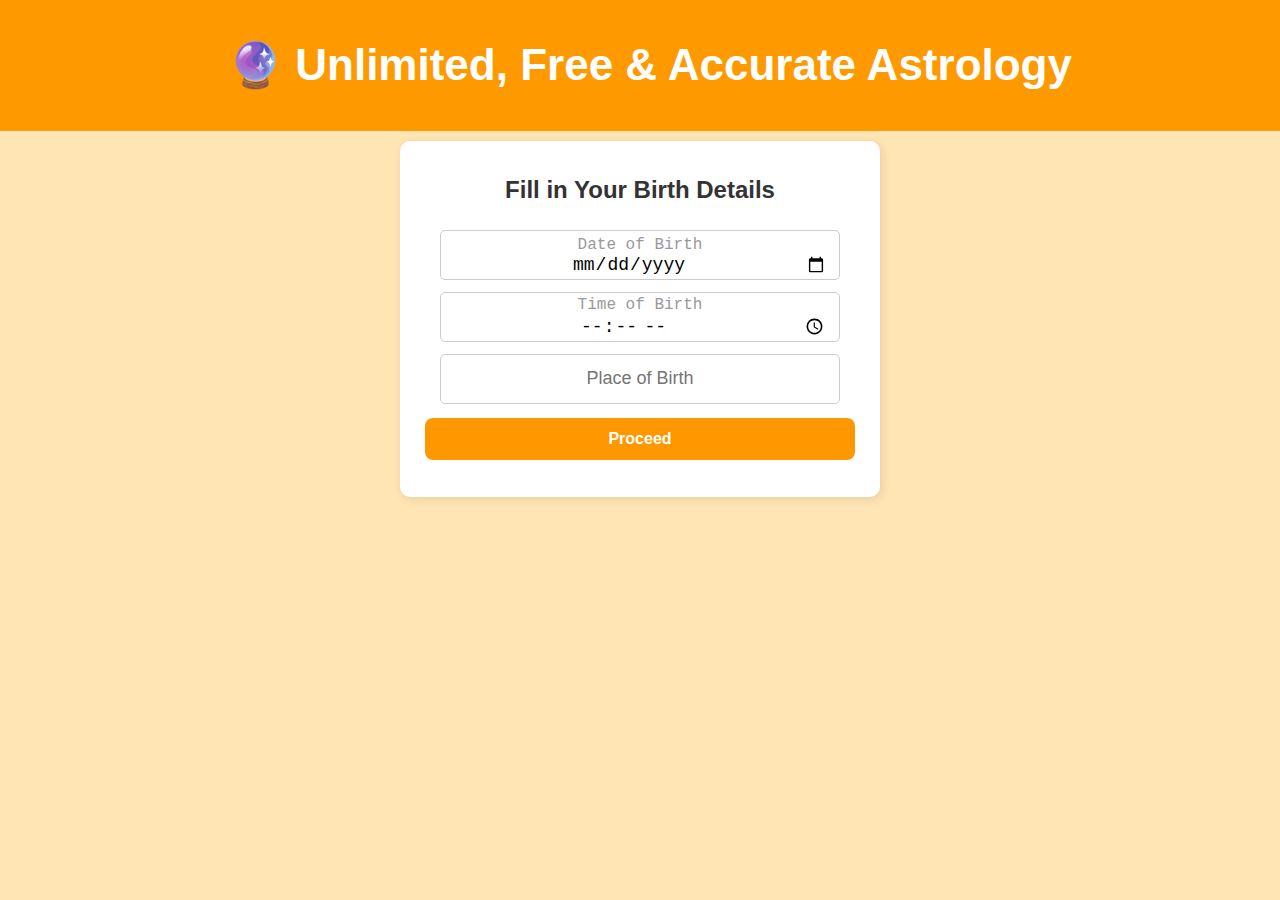
<file: index.html>
<!DOCTYPE html>
<html lang="en">
<head>
    <meta charset="UTF-8">
    <meta name="viewport" content="width=device-width, initial-scale=1.0">
    <title>🔮 Unlimited, Free & Accurate Astrology</title>
    <link rel="stylesheet" href="styles.css">
    <script defer src="protect.js"></script>

</head>
<body>
    <header>
        <h1>🔮 Unlimited, Free & Accurate Astrology</h1>
    </header>

    <div class="form-container">
        <h2>Fill in Your Birth Details</h2>
        <input type="date" id="dob" placeholder="Date of Birth">
        <input type="time" id="tob" placeholder="Time of Birth">
        <input type="text" id="pob" placeholder="Place of Birth">
        <button id="submit-btn">Proceed</button>
        <p id="error-msg"></p>
    </div>

    <script>
        document.getElementById("submit-btn").addEventListener("click", () => {
            const dob = document.getElementById("dob").value;
            const tob = document.getElementById("tob").value;
            const pob = document.getElementById("pob").value;

            if (!dob || !tob || !pob ) {
                document.getElementById("error-msg").textContent = "All fields are required!";
                return;
            }

            // Store data in sessionStorage
            sessionStorage.setItem("dob", dob);
            sessionStorage.setItem("tob", tob);
            sessionStorage.setItem("pob", pob);

            // Navigate to the chat page
            window.location.href = "chat.html";
        });
    </script>
</body>
</html>
</file>
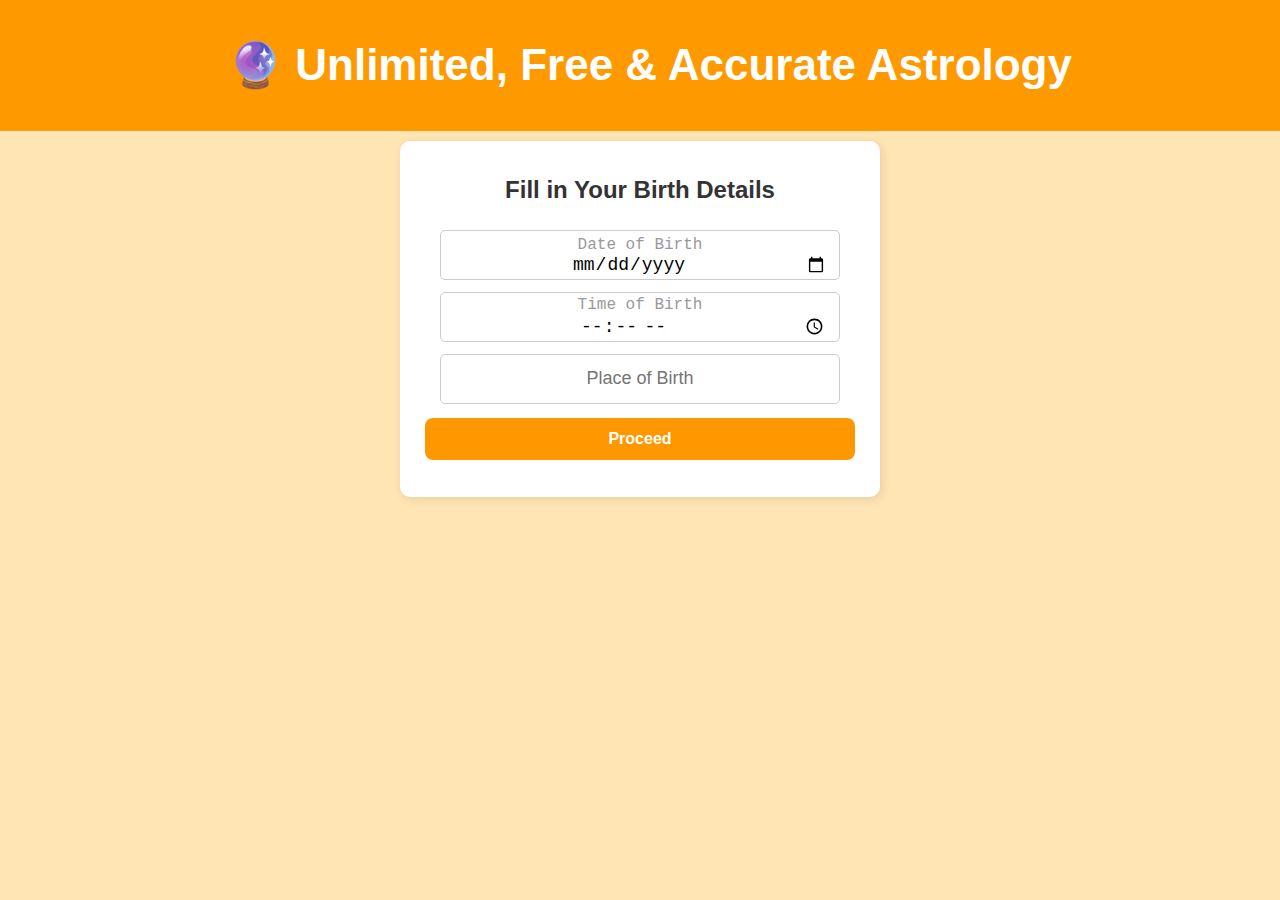
<file: chat.html>
<!DOCTYPE html>
<html lang="en">
<head>
    <meta charset="UTF-8">
    <meta name="viewport" content="width=device-width, initial-scale=1.0">
    <title>Ask Your Astrology Question</title>
    <link rel="stylesheet" href="styles.css">
    <script defer src="chat.js"></script>
    <style>
        .chat-container {
            display: flex;
            flex-direction: column;
            height: 100vh;
            justify-content: space-between;
            max-height: 100vh;
            overflow: hidden;
        }
        #chat-box {
            flex-grow: 1;
            overflow-y: auto;
            padding: 10px;
            max-height: 75vh;
        }
        .input-container {
            margin-top: 0;
            padding: 10px;
            max-height: 15vh;
        }
        input, button {
            width: 100%;
            font-size: 16px;
            padding: 10px;
        }
    </style>

  

</head>
<body>
    <header>
        <h1>🌞 Unlimited, Free & Accurate Astrology</h1>
    </header>

    <div class="chat-container">
        <div id="chat-box">
            <div class="bot-message">🌟 Welcome! Ask any question about yourself, your past, or your future. Specify the year for accurate time-based predictions.</div>
        </div>

        <!-- ✅ Input field & button wrapped inside a fixed container -->
        <div class="input-container">
            <input type="text" id="user-input" placeholder="Type your astrology question here... " autofocus>
            <button id="send-btn">🌞 Ask</button>
        </div>
    </div>



    <script defer src="protect.js"></script>
</body>
</html>
</file>
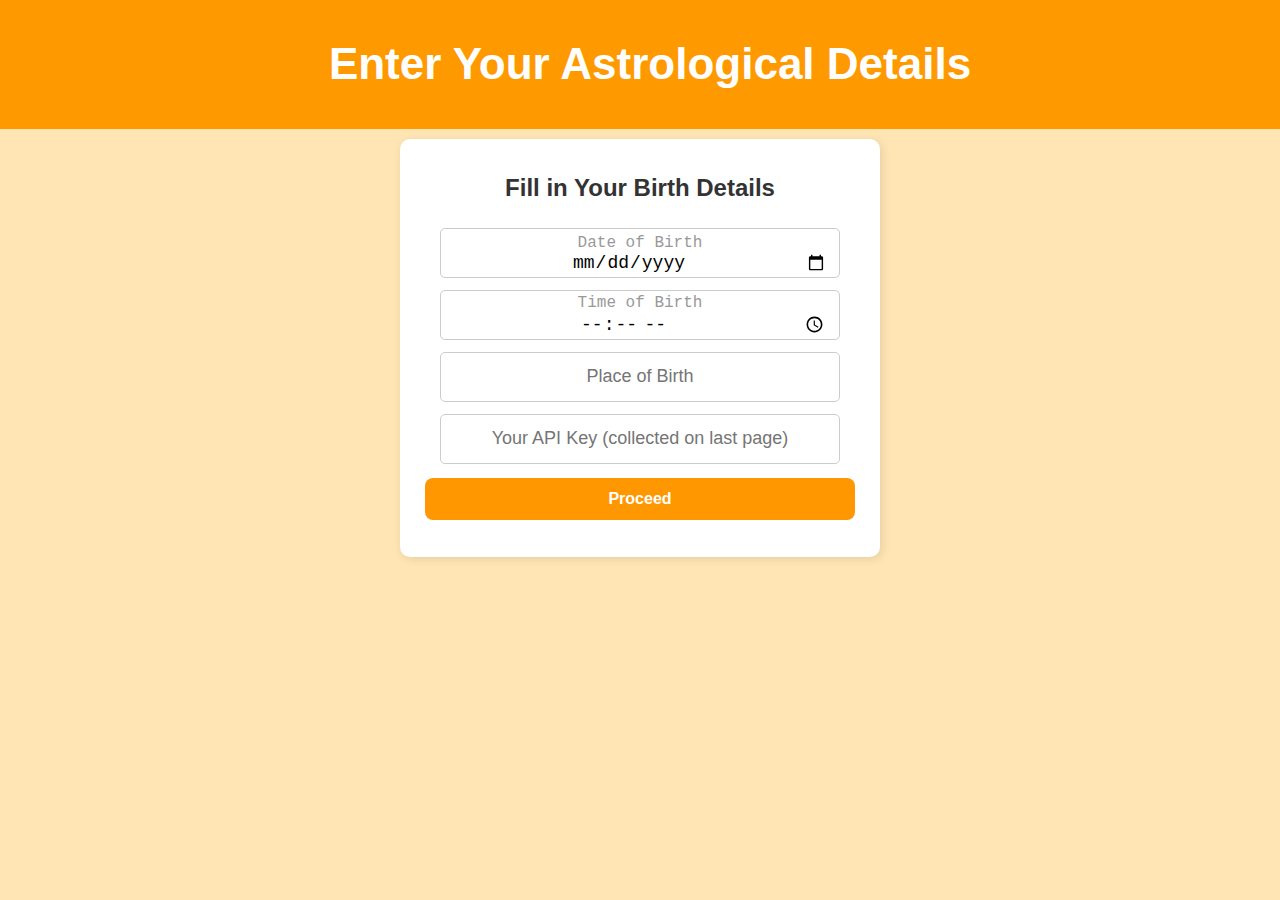
<file: details.html>
<!DOCTYPE html>
<html lang="en">
<head>
    <meta charset="UTF-8">
    <meta name="viewport" content="width=device-width, initial-scale=1.0">
    <title>Enter Your Astrological Details</title>
    <link rel="stylesheet" href="styles.css">
</head>
<body>
    <header>
        <h1>Enter Your Astrological Details</h1>
    </header>

    <div class="form-container">
        <h2>Fill in Your Birth Details</h2>
        <input type="date" id="dob" placeholder="Date of Birth">
        <input type="time" id="tob" placeholder="Time of Birth">
        <input type="text" id="pob" placeholder="Place of Birth">
        <input type="password" id="api-key" placeholder="Your API Key (collected on last page)">
        <button id="submit-btn">Proceed</button>
        <p id="error-msg"></p>
    </div>

    <script>
        document.getElementById("submit-btn").addEventListener("click", () => {
            const dob = document.getElementById("dob").value;
            const tob = document.getElementById("tob").value;
            const pob = document.getElementById("pob").value;
            const apiKey = document.getElementById("api-key").value;

            if (!dob || !tob || !pob || !apiKey) {
                document.getElementById("error-msg").textContent = "All fields are required!";
                return;
            }

            // Store data in sessionStorage
            sessionStorage.setItem("dob", dob);
            sessionStorage.setItem("tob", tob);
            sessionStorage.setItem("pob", pob);
            sessionStorage.setItem("apiKey", apiKey);

            // Navigate to the chat page
            window.location.href = "chat.html";
        });
    </script>
</body>
</html>
</file>
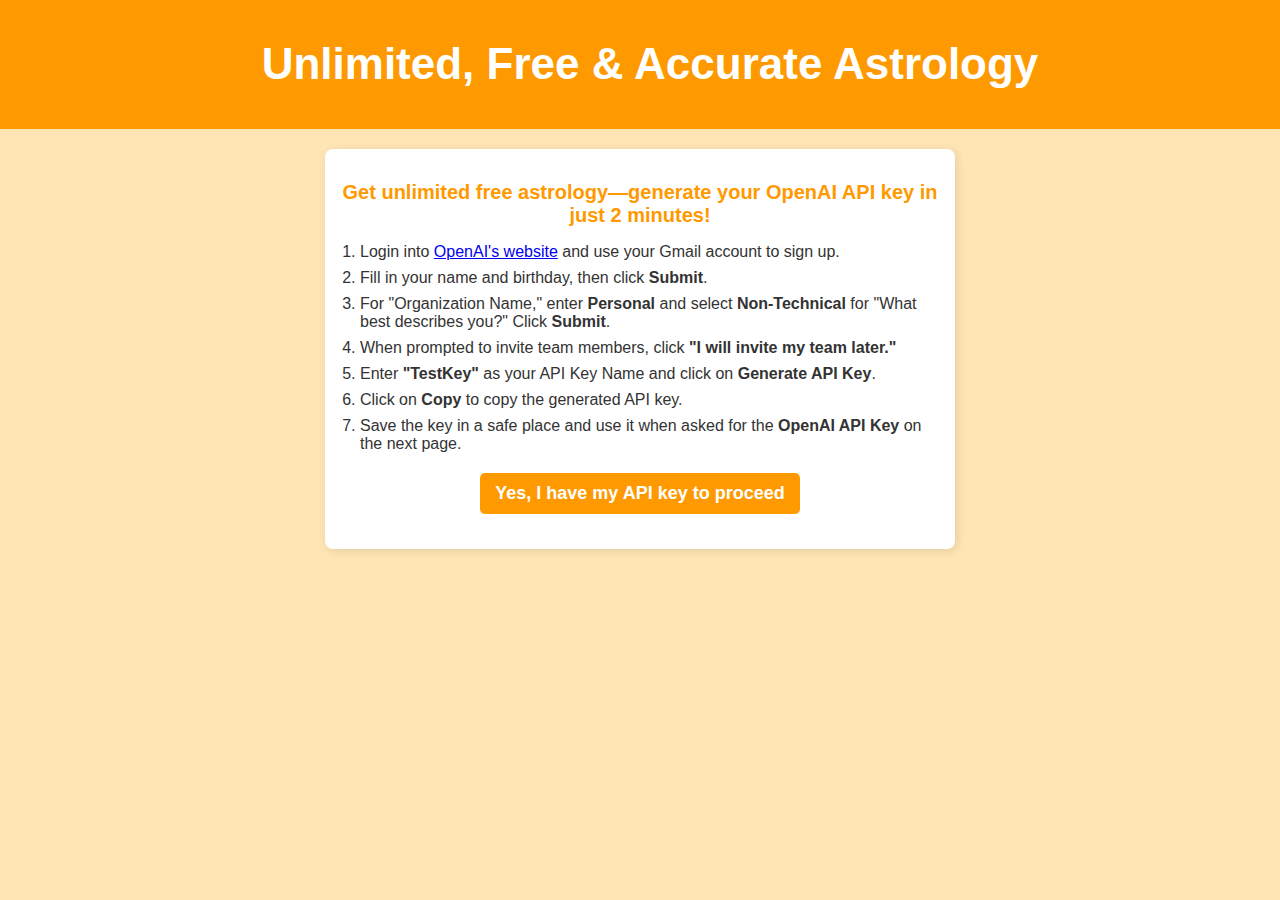
<file: old_index.html>
<!DOCTYPE html>
<html lang="en">
<head>
    <meta charset="UTF-8">
    <meta name="viewport" content="width=device-width, initial-scale=1.0">
    <title>Unlimited, Free & Accurate Astrology</title>
    <link rel="stylesheet" href="styles.css">
</head>
<body>
    <header>
        <h1>Unlimited, Free & Accurate Astrology</h1>
    </header>

    <div class="prerequisites-container">
        <h2>Get unlimited free astrology—generate your OpenAI API key in just 2 minutes!</h2>
        <ol>
            <li>Login into <a href=" https://platform.openai.com/signup/" target="_blank">OpenAI's website</a> and use your Gmail account to sign up.</li>
            <li>Fill in your name and birthday, then click <strong>Submit</strong>.</li>
            <li>For "Organization Name," enter <strong>Personal</strong> and select <strong>Non-Technical</strong> for "What best describes you?" Click <strong>Submit</strong>.</li>
            <li>When prompted to invite team members, click <strong>"I will invite my team later."</strong></li>
            <li>Enter <strong>"TestKey"</strong> as your API Key Name and click on <strong>Generate API Key</strong>.</li>
            <li>Click on <strong>Copy</strong> to copy the generated API key.</li>
            <li>Save the key in a safe place and use it when asked for the <strong>OpenAI API Key</strong> on the next page.</li>
        </ol>
        <p><a href="details.html" class="proceed-button">Yes, I have my API key to proceed</a></p>
    </div>
</body>
</html>
</file>
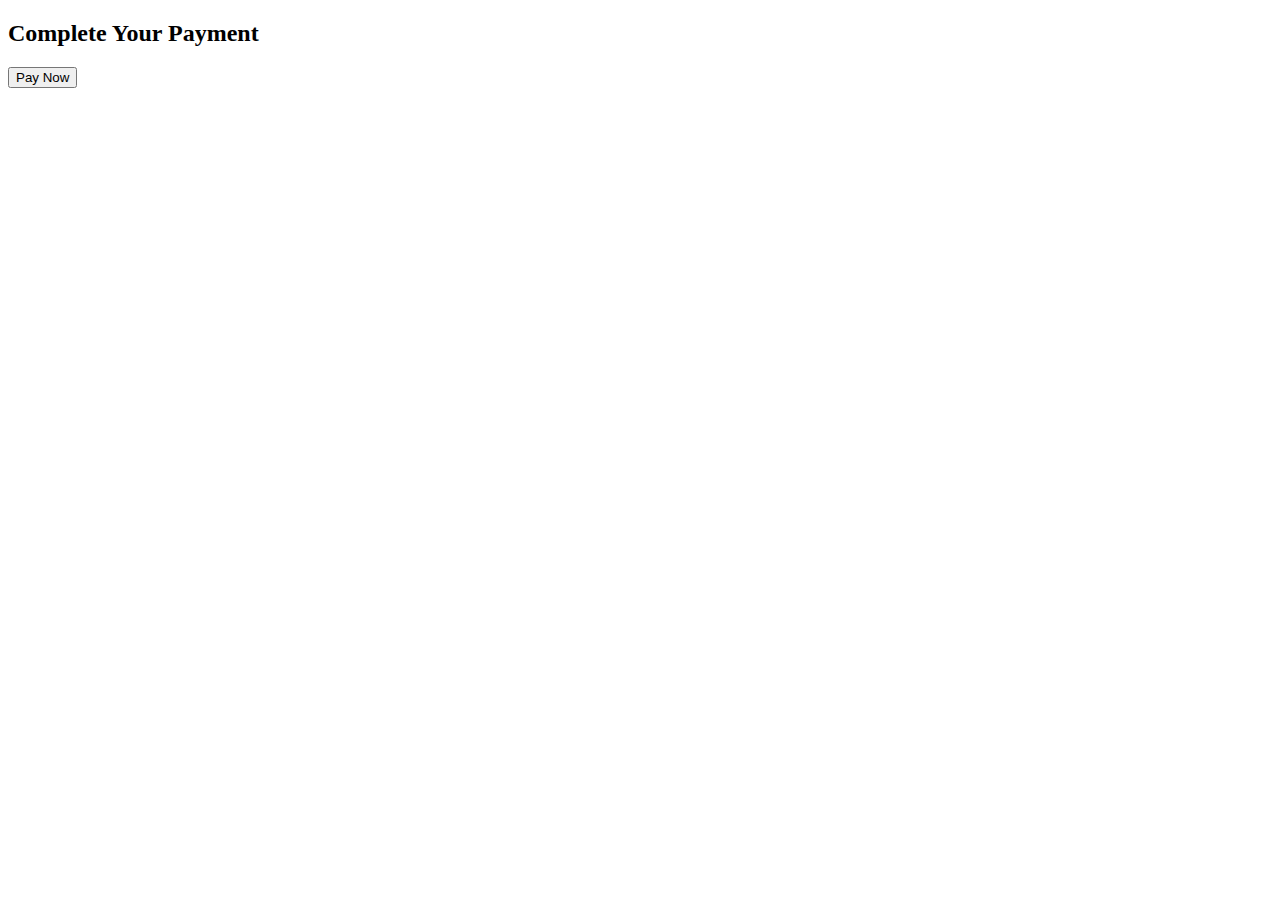
<file: payment.html>
<!DOCTYPE html>
<html lang="en">
<head>
    <meta charset="UTF-8">
    <meta name="viewport" content="width=device-width, initial-scale=1.0">
    <title>Payment</title>
    <script src="https://checkout.razorpay.com/v1/checkout.js"></script>
</head>
<body>
    <h2>Complete Your Payment</h2>
    <button id="rzp-button1">Pay Now</button>

    <script>
        fetch("https://payment.mahima-gandhi15.workers.dev/") // Call the Worker to get an order_id
            .then(res => res.json())
            .then(data => {
                var options = {
                    "key": "rzp_test_dGisTPMYxZV4rk",
                    "amount": 500,
                    "currency": "INR",
                    "name": "Your Website",
                    "description": "Premium Access",
                    "order_id": data.id, // Dynamic Order ID
                    "handler": function (response) {
                        fetch("/verify-payment", {
                            method: "POST",
                            headers: { "Content-Type": "application/json" },
                            body: JSON.stringify({ paymentId: response.razorpay_payment_id })
                        })
                        .then(res => res.json())
                        .then(data => {
                            if (data.success) {
                                window.location.href = data.redirect;
                            } else {
                                alert("Payment verification failed!");
                            }
                        });
                    },
                    "prefill": {
                        "name": "Customer Name",
                        "email": "customer@example.com",
                        "contact": "9999999999"
                    },
                    "theme": {
                        "color": "#3399cc"
                    }
                };

                var rzp1 = new Razorpay(options);
                document.getElementById('rzp-button1').onclick = function (e) {
                    rzp1.open();
                    e.preventDefault();
                };
            });
    </script>
</body>
</html>
</file>
<file: styles.css>
/* 🎨 General Styling */
body {
    font-family: 'Poppins', sans-serif;
    background-color: #ffe5b4; /* Light orange background */
    color: #333;
    text-align: center;
    margin: 0;
    padding: 0;
}

/* 🚀 Header */
header {
    background-color: #ff9900;
    padding: 10px;
    color: white;
    font-size: 22px;
    font-weight: bold;
    width: 100%;
}

/* ✅ Added margin for spacing between header & Pre-requisites */
.prerequisites-container {
    width: 80%;
    max-width: 600px;
    margin: 20px auto;
    background: white;
    padding: 15px;
    border-radius: 8px;
    box-shadow: 2px 2px 10px rgba(0, 0, 0, 0.1);
    text-align: left;
}

.prerequisites-container h2 {
    color: #ff9900;
    font-size: 20px;
    margin-bottom: 10px;
    text-align: center;
}

.prerequisites-container ol {
    padding-left: 20px;
}

.prerequisites-container li {
    margin-bottom: 8px;
}

.website-link {
    display: block;
    text-align: center;
    margin-top: 10px;
    font-size: 16px;
    font-weight: bold;
    color: #ff9900;
    text-decoration: none;
}

.website-link:hover {
    text-decoration: underline;
}

/* 📋 Form Container (Page 1) */
.form-container {
    width: 90%;
    max-width: 450px;
    background: white;
    padding: 15px;
    margin: 10px auto;
    border-radius: 10px;
    box-shadow: 2px 2px 10px rgba(0, 0, 0, 0.1);
    display: flex;
    flex-direction: column;
    align-items: center;
}

/* 📥 Input Fields */
input {
    width: calc(100% - 20px);
    padding: 12px;
    margin: 6px 0;
    border: 1px solid #ddd;
    border-radius: 8px;
    font-size: 14px;
    outline: none;
    transition: 0.2s;
}

input:focus {
    border-color: #ff9800;
    box-shadow: 0px 0px 5px rgba(255, 152, 0, 0.5);
}

/* 🔘 Submit Button */
button {
    width: calc(100% - 20px);
    padding: 12px;
    margin-top: 8px;
    background-color: #ff9800;
    color: white;
    font-size: 16px;
    border: none;
    border-radius: 8px;
    cursor: pointer;
    font-weight: bold;
    transition: 0.3s;
}

button:hover {
    background-color: #e68900;
}

/* ⚠️ Error Message */
#error-msg {
    color: red;
    font-size: 14px;
    margin-top: 8px;
}

/* ✅ Chat Page (Page 2) - Restored Original Layout */
.chat-container {
    width: 90%;
    max-width: 500px;
    background: white;
    border-radius: 10px;
    box-shadow: 0px 4px 12px rgba(0, 0, 0, 0.1);
    padding: 15px;
    margin: 20px auto;
    display: flex;
    flex-direction: column;
    height: 500px;
    overflow: hidden;
}

#chat-box {
    flex: 1;
    overflow-y: auto;
    padding: 10px;
    border-bottom: 1px solid #ddd;
    scrollbar-width: thin;
    max-height: 400px;
}

/* 📤 Chat Input Section (Second Page) */
.input-container {
    display: flex;
    flex-direction: column;
    align-items: center;
    padding: 12px;
    background: white;
    border-top: 1px solid #ddd;
    position: fixed;
    bottom: 0;
    left: 50%;
    transform: translateX(-50%);
    width: 100%;
    max-width: 500px;
    box-shadow: 0px -2px 10px rgba(0, 0, 0, 0.1);
}

/* ✅ Input & Button Have Same Width */
#user-input, #send-btn {
    width: calc(100% - 24px);
    padding: 14px;
    margin-top: 8px;
    border-radius: 12px;
    font-size: 16px;
    outline: none;
    box-sizing: border-box;
}

#user-input {
    border: 1px solid #ddd;
    background: #f9f9f9;
}

#send-btn {
    background-color: #ff9800;
    color: white;
    border: none;
    cursor: pointer;
    font-weight: bold;
    transition: 0.3s;
}

#send-btn:hover {
    background-color: #e68900;
}

/* 👤 User Messages */
.user-message {
    background-color: #ffcc80;
    color: #333;
    padding: 12px;
    border-radius: 15px;
    max-width: 75%;
    margin-bottom: 10px;
    align-self: flex-end;
    font-size: 16px;
    text-align: right;
}

/* 🤖 Bot Messages */
.bot-message {
    background-color: #ffeb99;
    color: #333;
    padding: 12px;
    border-radius: 15px;
    max-width: 75%;
    margin-bottom: 10px;
    align-self: flex-start;
    font-size: 16px;
    text-align: left;
}

/* 🔄 Smooth Fade-In Effect */
.user-message, .bot-message {
    animation: fadeIn 0.3s ease-in-out;
}

@keyframes fadeIn {
    from {
        opacity: 0;
        transform: translateY(10px);
    }
    to {
        opacity: 1;
        transform: translateY(0);
    }
}

/* 📱 Mobile Responsive */
@media (max-width: 600px) {
    .prerequisites-container, .form-container, .chat-container {
        width: 95%;
    }

    input, button {
        font-size: 14px;
        padding: 10px;
    }
}

/* Style proceed button */
.proceed-button {
    display: block;
    width: 80%;
    max-width: 300px;
    margin: 20px auto;
    padding: 10px;
    background-color: #ff9900;
    color: white;
    text-align: center;
    font-size: 18px;
    font-weight: bold;
    text-decoration: none;
    border-radius: 5px;
}

.proceed-button:hover {
    background-color: #e68a00;
}

/* Ensure date and time inputs are full-width and readable on mobile */
@media screen and (max-width: 600px) {
    input[type="date"],
    input[type="time"] {
        width: 100%;  /* Make them full width */
        min-width: 280px;  /* Ensure they don’t shrink too much */
        font-size: 18px;  /* Bigger font for better visibility */
        padding: 12px;  /* More padding for easier tapping */
        height: 45px; /* Set height to make them properly visible */
        text-align: center; /* Center align text for better look */
    }

    input[type="text"],
    input[type="password"] {
        width: 100%;
        font-size: 16px;
        padding: 12px;
    }

    .form-container {
        width: 90%;
        max-width: 400px;
        margin: auto;
    }

    button {
        width: 100%;
        font-size: 18px;
        padding: 12px;
    }
}

/* Default styling for all input fields */
input[type="date"],
input[type="time"],
input[type="text"],
input[type="password"] {
    width: 100%;
    max-width: 400px;
    font-size: 18px;
    padding: 12px;
    height: 50px;
    text-align: center;
    border: 1px solid #ccc;
    border-radius: 5px;
    background-color: #fff;
    box-sizing: border-box; /* Prevents extra spacing issues */
}

/* Ensure placeholders for date & time are visible before selection */
input[type="date"]::before,
input[type="time"]::before {
    content: attr(placeholder);
    color: #999;
    font-size: 16px;
}

input[type="date"]:focus::before,
input[type="time"]:focus::before {
    content: "";
}

/* Responsive Adjustments for Different Screen Sizes */
@media screen and (max-width: 600px) {
    /* For mobile screens */
    input[type="date"],
    input[type="time"] {
        min-width: 280px;
        font-size: 18px;
        height: 50px;
    }

    .form-container {
        width: 90%;
        max-width: 400px;
        margin: auto;
    }

    button {
        width: 100%;
        font-size: 18px;
        padding: 12px;
    }
}

@media screen and (min-width: 601px) and (max-width: 1024px) {
    /* For tablets */
    input[type="date"],
    input[type="time"] {
        min-width: 320px;
        font-size: 18px;
        height: 50px;
    }
}

@media screen and (min-width: 1025px) {
    /* For large screens */
    input[type="date"],
    input[type="time"] {
        max-width: 400px;
        font-size: 18px;
        height: 50px;
    }
}
</file>
